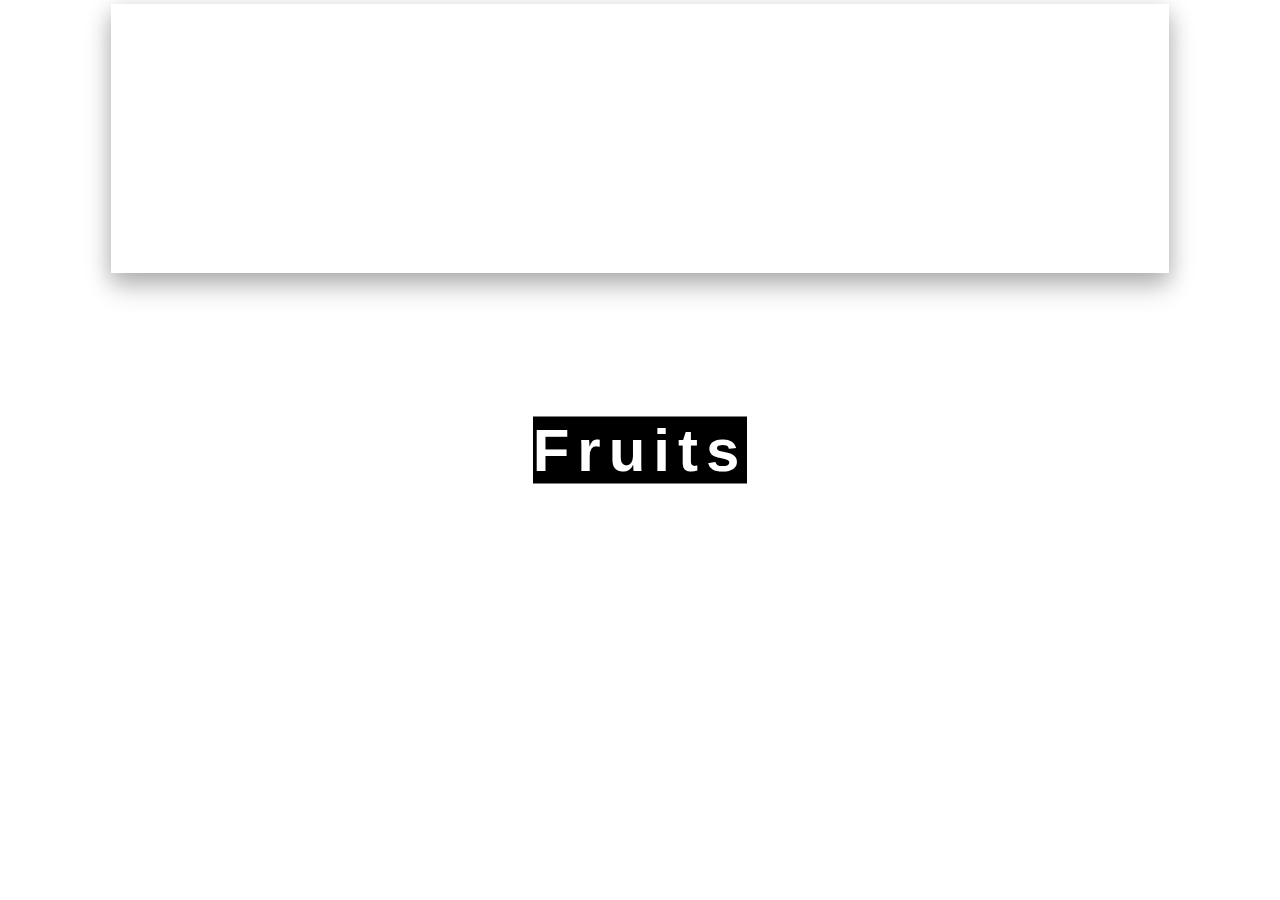
<file: index.html>
<!DOCTYPE html>
<html>
  <head>
    <meta charset="utf-8">
    <title>Animation Text</title>
    <link rel="stylesheet" href="style.css">
    <link rel="stylesheet" href="CSSstylingFrontPage.css">
  </head>
  <body>

<div class = "vertical-center">
  <div class="container1">
  <span class="text1">Fruits</span>
  </div>
</div>


<a href = "explorepg.html"><span class="slam slambtn">Explore</span></a>

  </body>
</html>
</file>
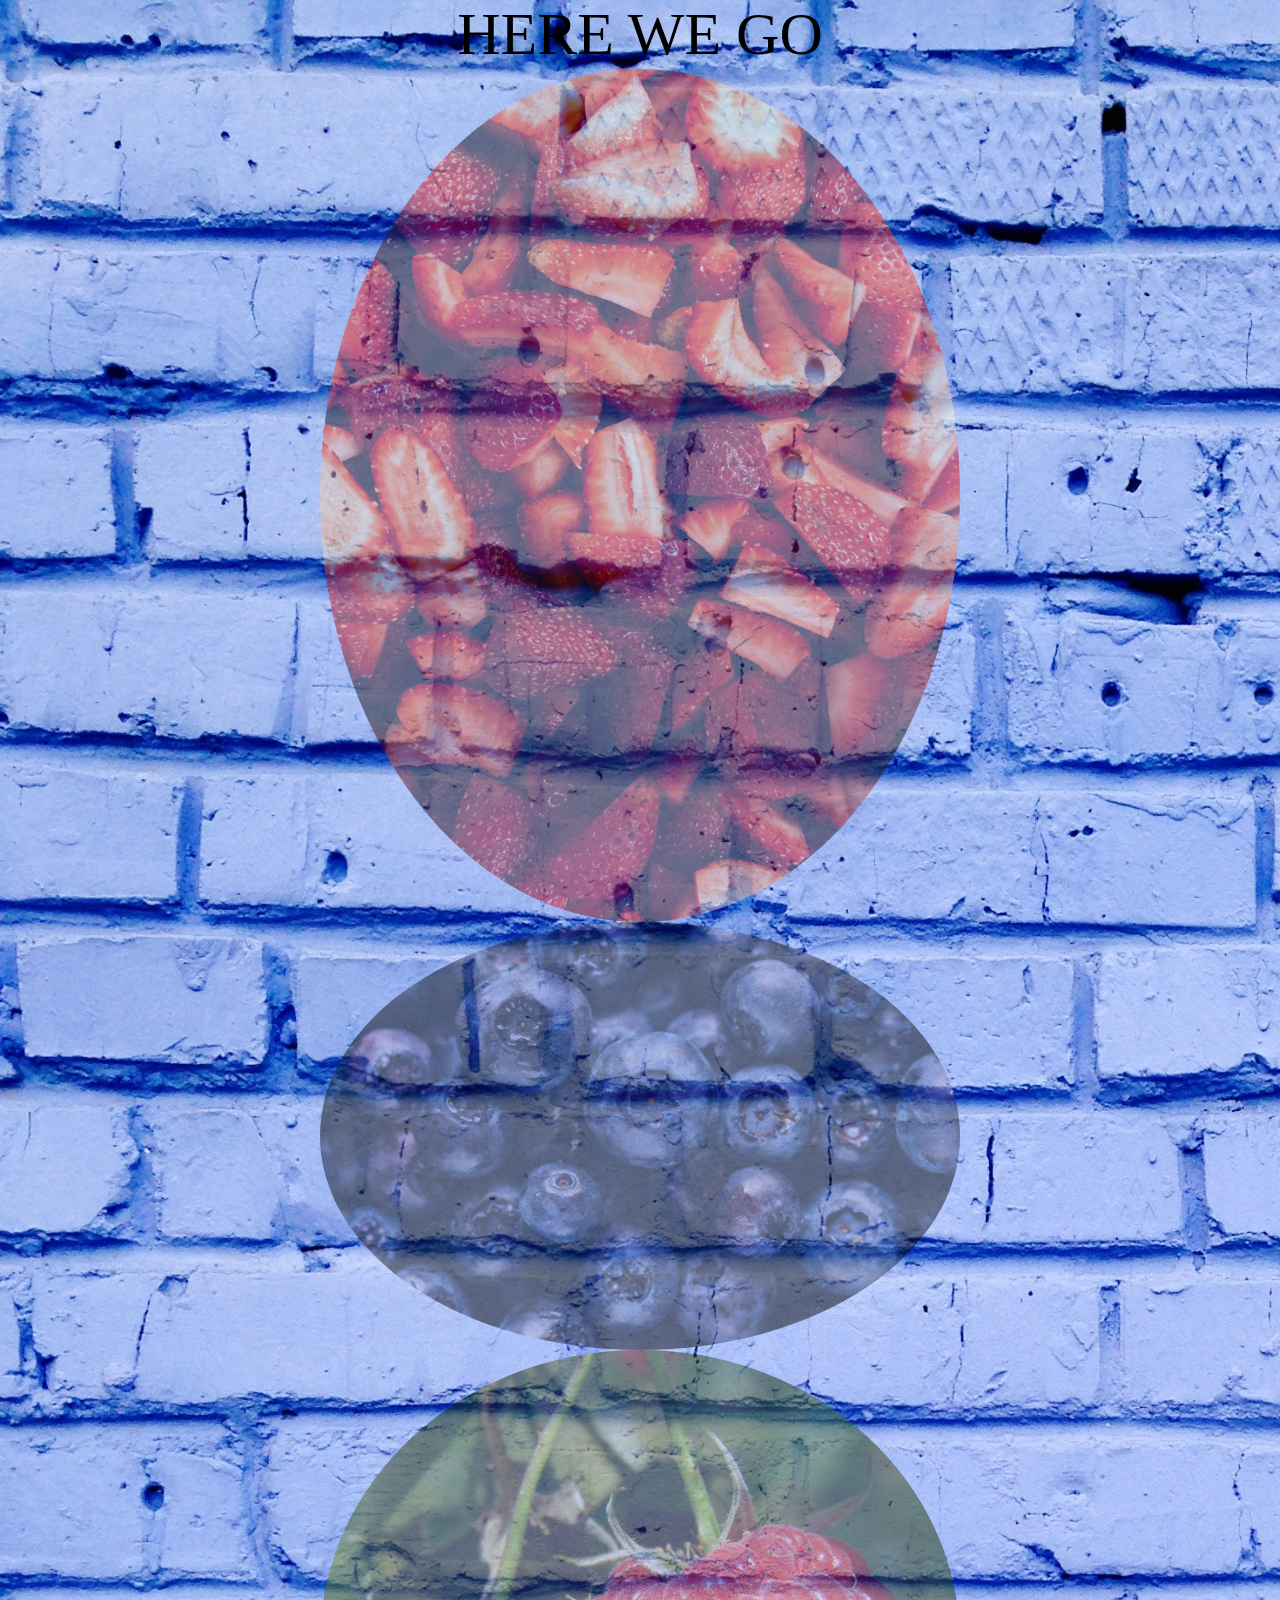
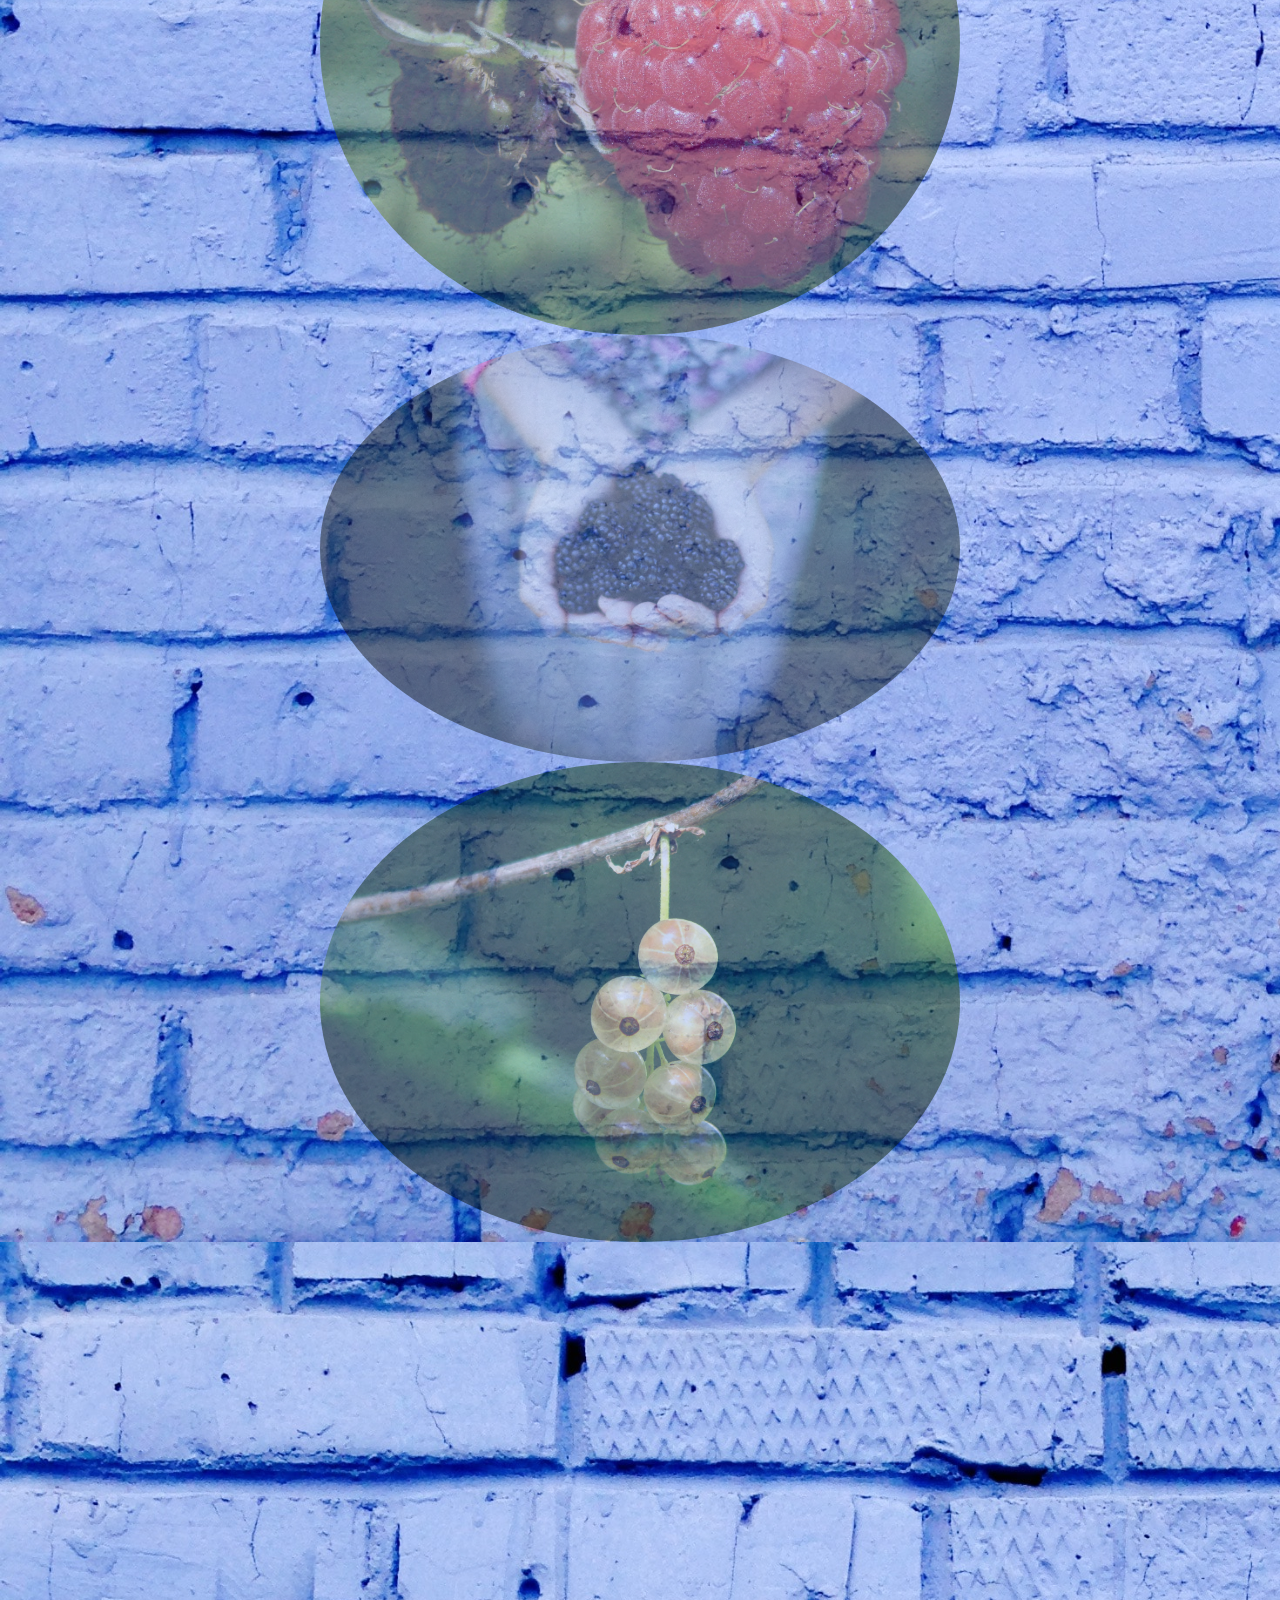
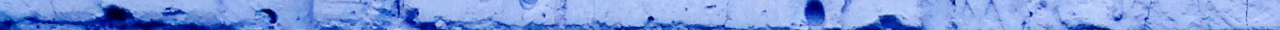
<file: Berries.html>
<!DOCTYPE html>
<html>
  <head>
    <meta charset="utf-8">
    <title>Animation Text</title>
    <link rel="stylesheet" href="Page.css">

  </head>

  <body background="BackgroundBerries.jpg">

<div class = "title">Here we go</div>

  <div class="container">
      <img src="Strawberry.jpg" alt="Apple_Image" class="image" style="width:100%">
      <div class="middle">
        <div class="text">Strawberries</div>
      </div>
      <div class = "upper">
        <div class="text"><ul>-There are 200 seeds on an average strawberry.</ul><ul>-There is a museum in Belgium dedicated to strawberries.</ul>
<ul>-One acre of land can grow about 50,000 pounds of strawberries.</ul>
</div>
      </div>
    </div>

  <div class="container">
      <img src="Blueberry.jpg" alt="Mango_Image" class="image" style="width:100%">
      <div class="middle">
        <div class="text">Blueberries</div>
      </div>
      <div class = "upper">
        <div class="text"><ul>-Blueberries take 4 minutes to freeze.</ul><ul>-A single blueberry bush can produce as many as 6,000 blueberries per year.</ul><ul>-Blueberries are one of the only foods that are naturally blue in color.</ul></div>
      </div>
  </div>

  <div class="container">
      <img src="Raspberry.jpg" alt="Papaya_Image" class="image" style="width:100%">
      <div class="middle">
        <div class="text">Raspberries</div>
      </div>
      <div class = "upper">
        <div class="text"><ul>-Raspberries are a concentrated source of vitamin C, containing 40 percent of a person’s daily needs.
</ul><ul>-Raspberries have been crossed with other berries to form new species, such as the boysenberry and loganberry</ul><ul>-The term “raspberry” for a flapping noise made with the tongue and mouth seems to have originated in the Cockney dialect of England.</ul></div>
      </div>

    </div>

  <div class="container">
      <img src="Blackberry.jpg" alt="Coco_Image" class="image" style="width:100%">
      <div class="middle">
        <div class="text">Blackberries</div>
      </div>
      <div class = "upper">
        <div class="text"><ul>-Blackberries have been used by women in labor to help relieve labor pain, as they have high levels of vitamin K, which can act as a muscle relaxant.</ul><ul>-There are around 375 species of blackberry.</ul><ul>-According to some traditions, a blackberry’s deep purple color represents Christ’s blood and the crown of thorns was made of brambles, although other thorny plants, such as Crataegus (hawthorn) and Euphorbia milii (crown of thorns plant), have been proposed as the material for the crown.</ul></div>
      </div>
    </div>


    <div class="container">
        <img src="Gooseberry.jpg" alt="Coco_Image" class="image" style="width:100%">
        <div class="middle">
          <div class="text">Gooseberries</div>
        </div>
        <div class = "upper">
          <div class="text"><ul>-Gooseberries are extremely hardy and are grown almost as far north as the Arctic Circle.
</ul><ul>-The health benefits of gooseberries include healing from harmful UV ray damage, good for the formation of red blood cells, helps boost the immune system of the body, reduce the risk of strokes and heart diseases, and promote good eye health.</ul><ul>-The gooseberry is a straggling bush growing to 1.5 meters (5 feet) in height and width, the branches being thickly set with sharp spines, standing out singly or in diverging tufts of two or three from the bases of the short spurs or lateral leaf shoots.</ul></div>
        </div>
      </div>


  </body>
</html>
</file>
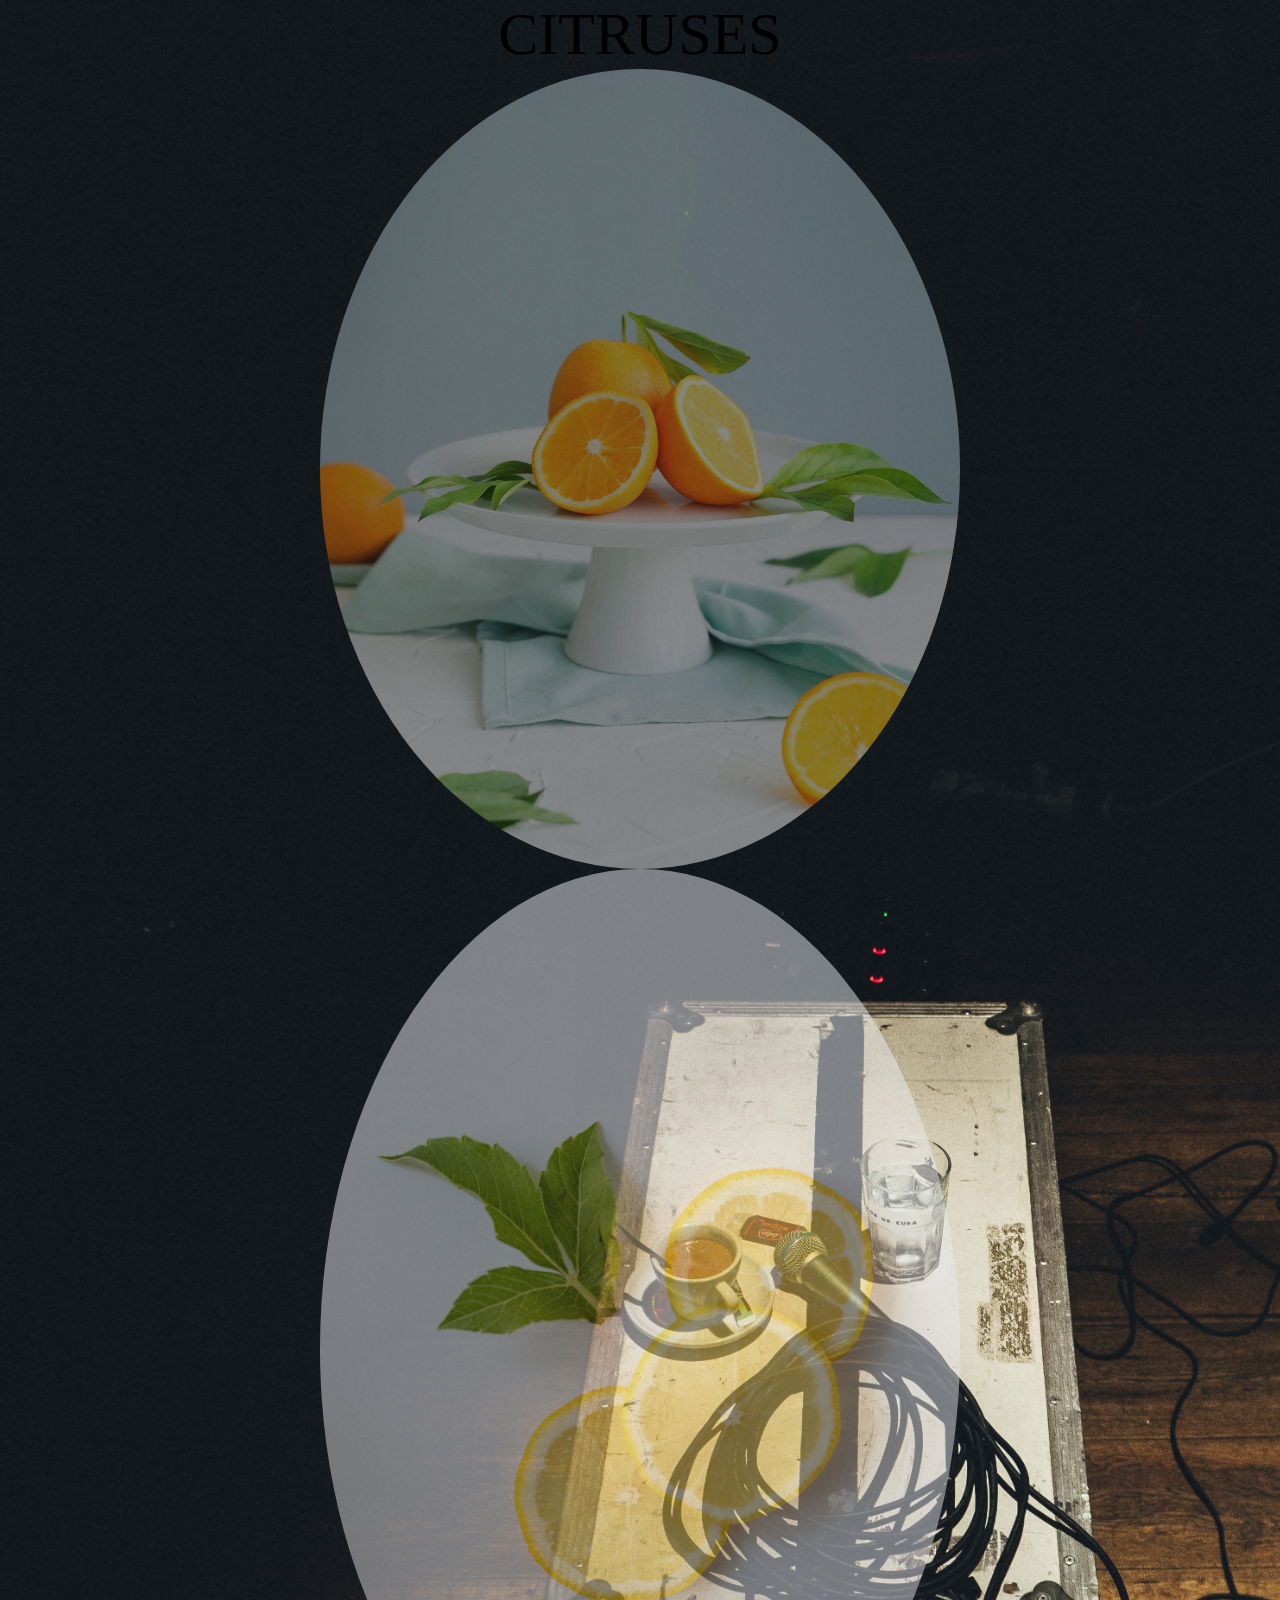
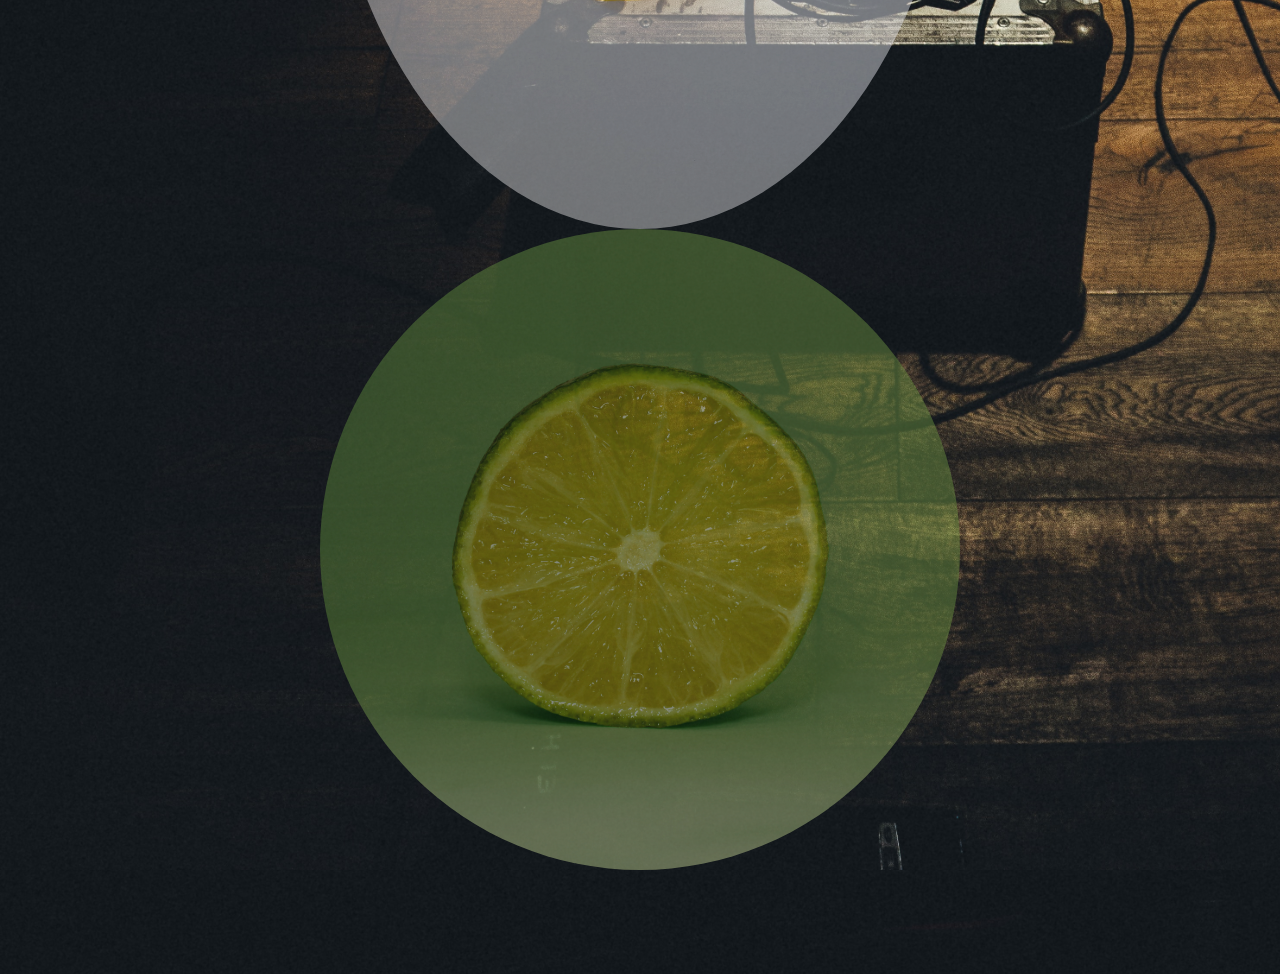
<file: Citrus.html>
<!DOCTYPE html>
<html>
  <head>
    <meta charset="utf-8">
    <title>Animation Text</title>
    <link rel="stylesheet" href="Page.css">
    <style>
      .container:active .text {
        background-image: linear-gradient(to bottom right, yellow , orange);
        font-size: 24px;
      }
    </style>
  </head>

  <body background="BackgroundCitrus.jpg">

<div class = "title">Citruses</div>

  <div class="container">
      <img src="Oranges.jpg" alt="Apple_Image" class="image" style="width:100%">
      <div class="middle">
        <div class="text">Peaches</div>
      </div>
      <div class = "upper">
        <div class="text"><ul>-Around 85% of all oranges are used for juice.
</ul><ul>-There are 600+ varieties of oranges</ul>
<ul>-Orange peels can be used as slug repellent</ul>
</div>
      </div>
    </div>

  <div class="container">
      <img src="Lemons.jpg" alt="Mango_Image" class="image" style="width:100%">
      <div class="middle">
        <div class="text">Avocado</div>
      </div>
      <div class = "upper">
        <div class="text"><ul>-Lemons are believed to be a hybrid between a sour orange and a citron.
</ul><ul>-California and Arizona produce 95 percent of the entire yield of lemons.</ul><ul>-An average lemon contains 8 seeds.</ul></div>
      </div>
  </div>

  <div class="container">
      <img src="Lime.jpg" alt="Papaya_Image" class="image" style="width:100%">
      <div class="middle">
        <div class="text">Plum</div>
      </div>
      <div class = "upper">
        <div class="text"><ul>-Lime is a rich source of dietary fibers and vitamin C, however, it has 4 times less vitamin C than lemon.</ul><ul>-Lime is small tree that usually grows to the height of 16 feet..</ul><ul>-Scurvy (disease that results from vitamin C deficiency) was widely spread among the sailors in the 19th century. Since lemon was expensive, lime was selected as second best natural cure for this disease.</ul></div>
      </div>
    </div>


  </body>
</html>
</file>
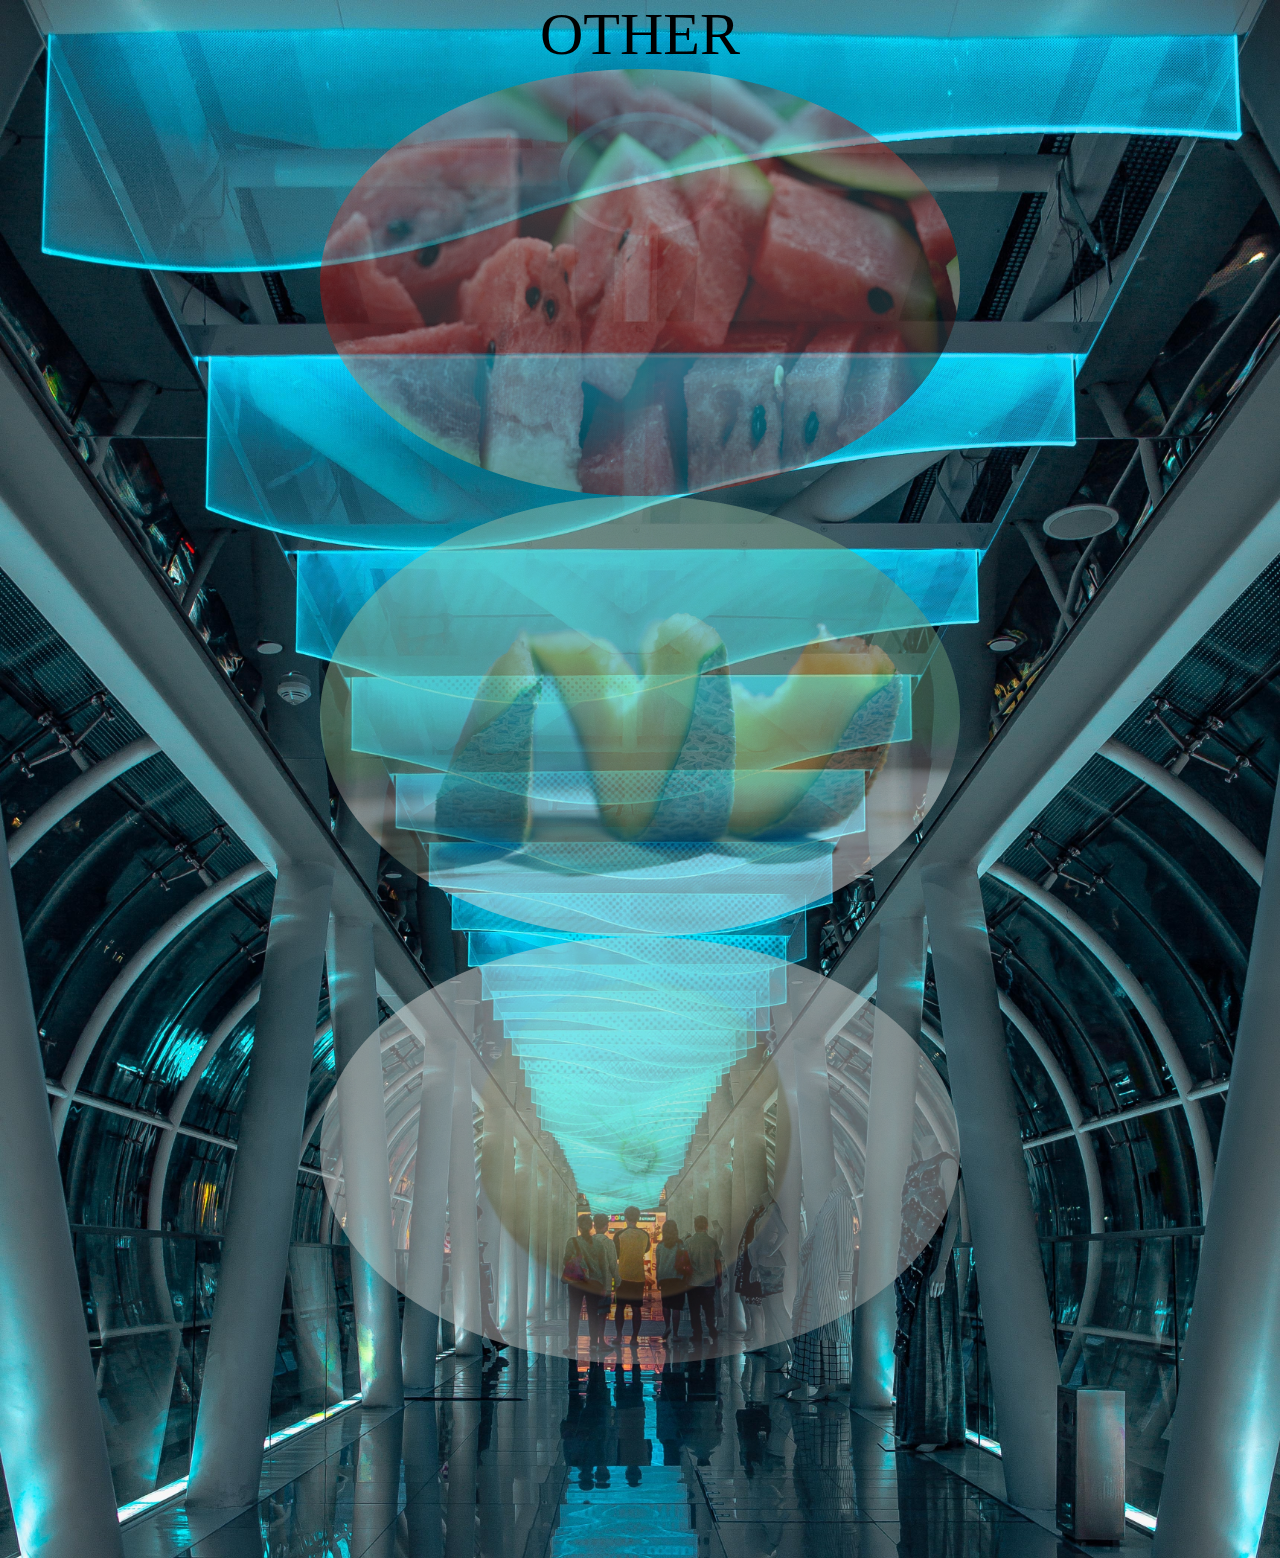
<file: Melons.html>
<!DOCTYPE html>
<html>
  <head>
    <meta charset="utf-8">
    <title>Melons</title>
    <link rel="stylesheet" href="Page.css">
    <style>
      .container:active .text {
        background-image: linear-gradient(to bottom left, black , grey);
        font-size: 24px;
      }
    </style>
  </head>

  <body background="BackgroundMelons.jpg">

<div class = "title">Other</div>

  <div class="container">
      <img src="Watermelon.jpg" alt="Apple_Image" class="image" style="width:100%">
      <div class="middle">
        <div class="text">Watermelon</div>
      </div>
      <div class = "upper">
        <div class="text"><ul>-Watermelons are 92 percent water
-The Japanese grow square watermelon. They place square glass boxes around a growing fruit so it becomes square as it grows.
</ul><ul>-Watermelon is grown in 96 countries.</ul><ul>-The white rind of watermelon is also eaten in chinese cuisine</ul>
</div>
      </div>
    </div>

  <div class="container">
      <img src="Cantaloupe.jpg" alt="Mango_Image" class="image" style="width:100%">
      <div class="middle">
        <div class="text">Cantaloupe</div>
      </div>
      <div class = "upper">
        <div class="text"><ul>-Cantaloupe are members of a vine-crop family known as Cucurbitaceae, which includes other melons, squash, cucumbers, pumpkins, and gourds.</ul><ul>-An average-sized cantaloupe contains just 100 calories.</ul><ul>-Cantaloupe is packed with Vitamin A and antioxidants such as beta-carotene, lutein, zea-xanthin and cryptoxanthin. That means it helps withprotection against colon, prostate, breast, endometrial, lung, and pancreatic cancers.</ul></div>
      </div>
  </div>

  <div class="container">
      <img src="Honeydew.jpg" alt="Honeydew_Image" class="image" style="width:100%">
      <div class="middle">
        <div class="text">Honeydew</div>
      </div>
      <div class = "upper">
        <div class="text"><ul>-Though typically the flesh of a honeydew melon is green, it can sometimes be orange. This specific type of honeydew is often referred to as the “temptation melon.”
</ul><ul>-The ancient Egyptians regarded the honeydew as sacred and it was only reserved for society’s elite.</ul><ul>-Dried and roasted honeydew seeds are popular in various Middle Eastern countries.</ul></div>
      </div>

    </div>


  </body>
</html>
</file>
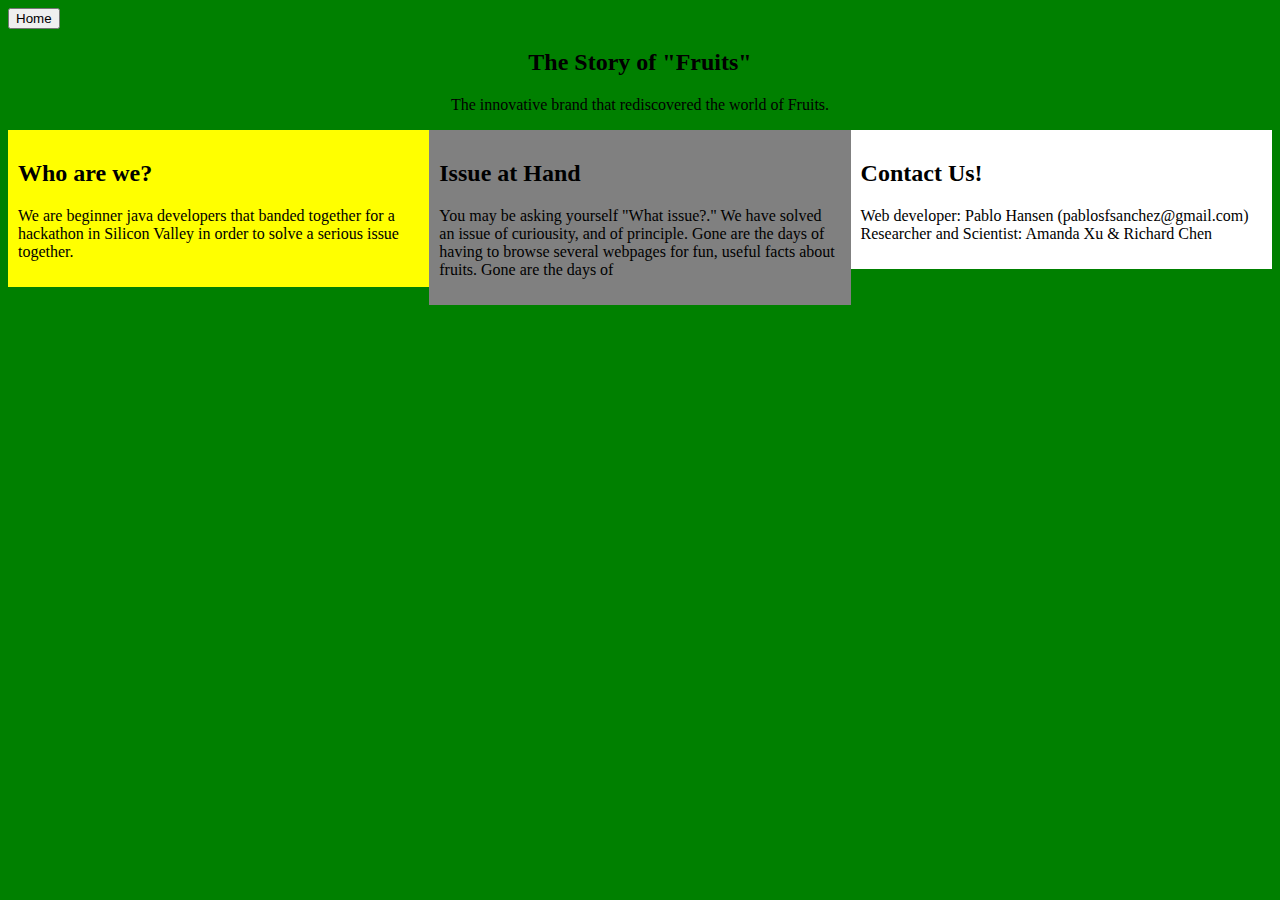
<file: Story.html>
<!DOCTYPE html>
<html>
<head>
<meta name="viewport" content="width=device-width, initial-scale=1">
<style>
* {
  box-sizing: border-box;
}

.column {
  float: left;
  width: 33.33%;
  padding: 10px;
}

.row:after {
  content: "";
  display: table;
  clear: both;
}

@media screen and (max-width: 600px) {
  .column {
    width: 100%;
}
.body {
  font-family: "Helvetica", Arial, serif;
}
.h2 {
  font-size: 40 px;
}
.p {
  font-size: 30 px;
}
.button {
margin-top:100px;

margin-left:100px;

margin-top: -100px;

margin-left: -100px;
}
</style>
</head>
<body style = "background-color:green;" >
  <a href = "index.html"><button> Home </button></a>

<h2 style = "text-align:center"> The Story of "Fruits"</h2>
<p style = "text-align:center">The innovative brand that rediscovered the world of Fruits.</p>

<div class="row">
  <div class="column" style="background-color:yellow;">
    <h2 class = "h2">Who are we?</h2>
    <p class = "p">We are beginner java developers that banded together for a hackathon in Silicon Valley in order to solve a serious issue together.  </p>
  </div>
  <div class="column" style="background-color:grey;">
    <h2>Issue at Hand</h2>
    <p>You may be asking yourself "What issue?." We have solved an issue of curiousity, and of principle. Gone are the days of having to browse several webpages for fun, useful facts about fruits. Gone are the days of</p>
  </div>
  <div class="column" style="background-color:white;">
    <h2>Contact Us!</h2>
    <p>Web developer: Pablo Hansen (pablosfsanchez@gmail.com)<br>Researcher and Scientist: Amanda Xu & Richard Chen<br></p>
  </div>
</div>
</body>
</html>
</file>
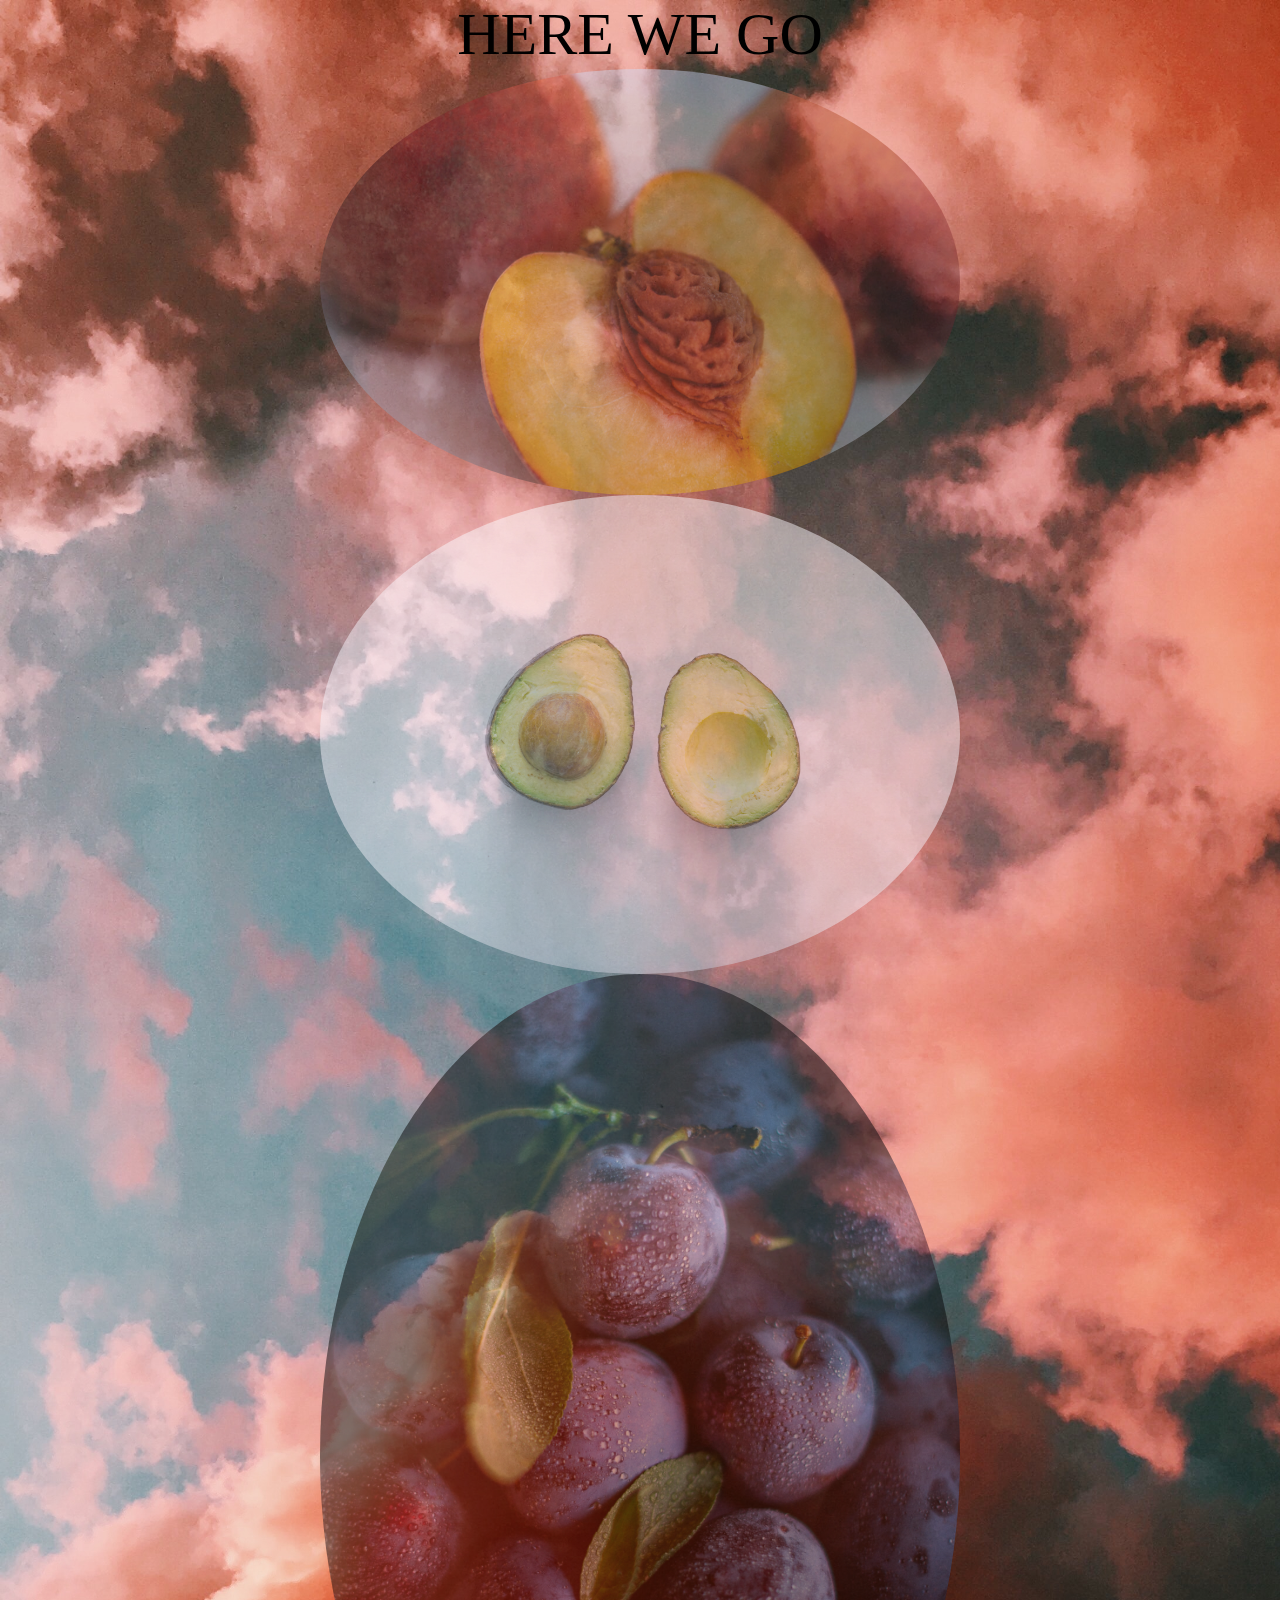
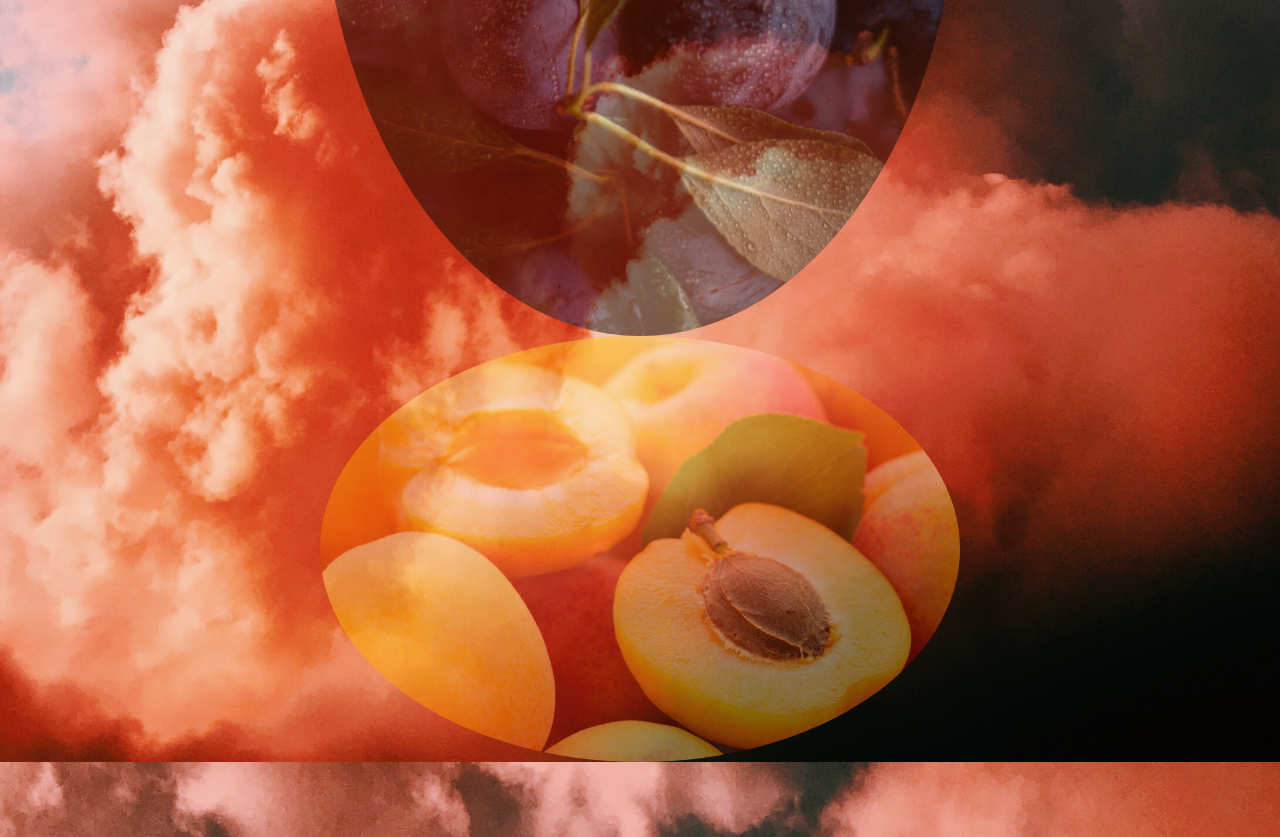
<file: WithPits.html>
<!DOCTYPE html>
<html>
  <head>
    <meta charset="utf-8">
    <title>Fruits with Pits!</title>
    <link rel="stylesheet" href="Page.css">
<style>
  .container:active .text {
    background-image: linear-gradient(green , blue);
    font-size: 24px;
  }
</style>
  </head>

  <body background="BackgroundPit.jpg">

<div class = "title">Here we go</div>

  <div class="container">
      <img src="Peaches.jpg" alt="Apple_Image" class="image" style="width:100%">
      <div class="middle">
        <div class="text">Peaches</div>
      </div>
      <div class = "upper">
        <div class="text"><ul>“-The Peach State” is Georgia’s nickname</ul><ul>“-The World’s Largest Peach Cobbler” is made every year in Georgia. The cobbler measures 11 feet by 5 feet.</ul>
<ul>-August is National Peach Month</ul>
</div>
      </div>
    </div>

  <div class="container">
      <img src="Avocado.jpg" alt="Mango_Image" class="image" style="width:100%">
      <div class="middle">
        <div class="text">Avocado</div>
      </div>
      <div class = "upper">
        <div class="text"><ul>-Avocados have higher levels of potassium than bananas. </ul><ul>-The skin and pit can be harmful, and even toxic, to cats and dogs.</ul><ul>-It is a trending substitute for butter.</ul></div>
      </div>
  </div>

  <div class="container">
      <img src="Plum.jpg" alt="Papaya_Image" class="image" style="width:100%">
      <div class="middle">
        <div class="text">Plum</div>
      </div>
      <div class = "upper">
        <div class="text"><ul>-Plums can be as large as a baseball or a small as a cherry when ripe.</ul><ul>-Plum extracts can kill aggressive breast cancer cells without harming the surrounding healthy cells.</ul><ul>-February 12th is National Plum Pudding Day.</ul></div>
      </div>
    </div>

  <div class="container">
      <img src="Apricot.jpg" alt="Coco_Image" class="image" style="width:100%">
      <div class="middle">
        <div class="text">Apricot</div>
      </div>
      <div class = "upper">
        <div class="text"><ul>-Your body can only detoxify a small amount of cyanide; eating too many apricot seeds or kernels may be hazardous to your health.</ul><ul>-The apricot is a member of the rose family and is a close relative of almonds.</ul><ul>-January 9th is National Apricot Day.</ul></div>
      </div>
    </div>


  </body>
</html>
</file>
<file: style.css>
*{
  padding: 0;
  margin: 0;
  font-family: sans-serif;
}
body{
  background:url('https://img1.cookinglight.timeinc.net/sites/default/files/styles/4_3_horizontal_-_1200x900/public/1502826406/1708w-getty-fruit-closeup-CarstenSchanter-EyeEm.jpg?itok=XFE9vQPZ');
  background-size:cover;
  display:flex;
  flex-direction:column;
  justify-content:center;
  align-items:center;
}
.container{
  text-align: center;
  position: absolute;
  top: 50%;
  left: 50%;
  transform: translate(-50%,-50%);
  width: 100%;
}
.container span{
  text-transform: uppercase;
  display: block;
}
.text1{
  color: white;
  font-size: 60px;
  font-weight: 700;
  letter-spacing: 8px;
  margin-bottom: 20px;
  background: black;
  position: relative;
  animation: text 3s 1;
}


@keyframes text {
  0%{
    color: black;
    margin-bottom: -40px;
  }
  30%{
    letter-spacing: 25px;
    margin-bottom: -40px;
  }
  85%{
    letter-spacing: 8px;
    margin-bottom: -40px;
  }
}
</file>
<file: CSSstylingFrontPage.css>
.container {
  position: relative;
  width: 50%;
}

.image {
  opacity: 1;
  display: block;
  width: 100%;
  height: auto;
  transition: .5s ease;
  backface-visibility: hidden;
  border-radius: 60%;
}

.middle {
  transition: .5s ease;
  opacity: 0;
  position: absolute;
  top: 50%;
  left: 50%;
  transform: translate(-50%, -50%);
  -ms-transform: translate(-50%, -50%);
  text-align: center;
}

.container:hover .image {
  opacity: 0.3;
}

.container:hover .middle {
  opacity: 1;
}

.text {
  background-color: #4CAF50;
  color: white;
  font-size: 16px;
  padding: 16px 32px;
}
.vertical-center {
  margin: 0;
  position: absolute;
  top: 50%;
  -ms-transform: translateY(-50%);
  transform: translateY(-50%);
}

.slam
{
  animation: slam 1s;
  animation-timing-function: ease-in;
  display: block;
  font-family: "Source Sans Pro", sans-serif;
  font-size: 13em;
  font-weight: 900;
  position: relative;
  text-align: center;
  text-transform: uppercase;

}

@keyframes slam
{

  0%
  {
    opacity: 0;
  }

  100%
  {
    transform: scale(1, 1);
    opacity: 1;
  }
}

@keyframes rattle
{
  0% { margin-top: 0; margin-left: 0; }
  10% { margin-top: -5px; margin-left: 0; }
  20% { margin-top: 0; margin-left: -5px; }
  30% { margin-top: 5px; margin-left: 0; }
  40% { margin-top: 0; margin-left: 5px; }
  50% { margin-top: -2px; margin-left: 0; }
  60% { margin-top: 0; margin-left: -2px; }
  70% { margin-top: 2px; margin-left: 0; }
  80% { margin-top: 0; margin-left: 2px; }
  90% { margin-top: -1px; margin-left: 0; }
  100% { margin-top: 0; margin-left: 0; }
}

.slambtn{
  animation-delay: 5s;
  border: none;
  color: white;
  padding: 15px 32px;
  display: inline-block;
  margin: 4px 2px;
  cursor: pointer;
  -webkit-transition-duration: 0.4s; /* Safari */
  transition-duration: 0.4s;
  box-shadow: 0 14px 26px 0 rgba(0,0,0,0.2), 0 6px 20px 0 rgba(0,0,0,0.19);
}

.slambtn:hover {
  box-shadow: 0 30px 50px 0 rgba(0,0,0,0.9), 0 6px 20px 0 rgba(0,0,0,0.19);
}
.slambtn:active {
  color:black;
  font-family: "roboto";
}
</file>
<file: Page.css>
*{
  padding: 0;
  margin: 0;
  font-family: sans-serif;
}
.text {
  background-color: #4CAF50;
  color: white;
  font-size: 30px;
  padding: 16px 32px;
  font-family: "Verdana", arial;
}
body{
  background-size:cover;
  display:flex;
  flex-direction:column;
  justify-content:center;
  align-items:center;
}
.container{
  text-align: center;
  position: absolute;
  width: 100%;
}
.container span{
  text-transform: uppercase;
  display: block;
}
.text1{
  color: white;
  font-size: 60px;
  font-weight: 700;
  letter-spacing: 8px;
  margin-bottom: 20px;
  background: black;
  position: relative;
  animation: text 3s 1;
}
.text2{
  font-size: 30px;
  color: #7788EE;
}

@keyframes text {
  0%{
    color: black;
    margin-bottom: -40px;
  }
  30%{
    letter-spacing: 25px;
    margin-bottom: -40px;
  }
  85%{
    letter-spacing: 8px;
    margin-bottom: -40px;
  }
}
.container {
  position: relative;
  width: 50%;
  opacity: .7;
}

.image {
  opacity: .7;
  display: block;
  width: 100%;
  height: auto;
  transition: .5s ease;
  backface-visibility: hidden;
  border-radius: 60%;
}

.middle {
  transition: .5s ease;
  opacity: 0;
  position: absolute;
  top: 50%;
  left: 50%;
  transform: translate(-50%, -50%);
  -ms-transform: translate(-50%, -50%);
  text-align: center;
}
.upper{
  transition: .5s ease;
  opacity: 0;
  position: absolute;
  top: 50%;
  left: 50%;
  transform: translate(-50%, -50%);
  -ms-transform: translate(-50%, -50%);
  text-align: center;
}

.container:hover .image {
  opacity: 100;
  transform: scale(1.03);
}

.container:hover .middle {
  opacity: 1;
}

.container:active .text {
  background-image: linear-gradient(to right, black , red);
  font-size: 24px;
}
.container:active .upper {
  opacity: 1;
}
.


.vertical-center {
  margin: 0;
  position: absolute;
  top: 50%;
  -ms-transform: translateY(-50%);
  transform: translateY(-50%);
}

.slam
{
  animation: slam 1s;
  animation-timing-function: ease-in;
  display: block;
  font-family: "Source Sans Pro", sans-serif;
  font-size: 13em;
  font-weight: 900;
  position: relative;
  text-align: center;
  text-transform: uppercase;

}

@keyframes slam
{

  0%
  {
    opacity: 0;
  }

  100%
  {
    transform: scale(1, 1);
    opacity: 1;
  }
}

@keyframes rattle
{
  0% { margin-top: 0; margin-left: 0; }
  10% { margin-top: -5px; margin-left: 0; }
  20% { margin-top: 0; margin-left: -5px; }
  30% { margin-top: 5px; margin-left: 0; }
  40% { margin-top: 0; margin-left: 5px; }
  50% { margin-top: -2px; margin-left: 0; }
  60% { margin-top: 0; margin-left: -2px; }
  70% { margin-top: 2px; margin-left: 0; }
  80% { margin-top: 0; margin-left: 2px; }
  90% { margin-top: -1px; margin-left: 0; }
  100% { margin-top: 0; margin-left: 0; }
}

.slambtn{
  animation-delay: 5s;
  border: none;
  color: white;
  padding: 15px 32px;
  display: inline-block;
  margin: 4px 2px;
  cursor: pointer;
  -webkit-transition-duration: 0.4s; /* Safari */
  transition-duration: 0.4s;
  box-shadow: 0 14px 26px 0 rgba(0,0,0,0.2), 0 6px 20px 0 rgba(0,0,0,0.19);
}

.title {
  font-size: 60px;
  text-align: center;
  font-family: "Verdana";
  text-transform: uppercase;
}
</file>
